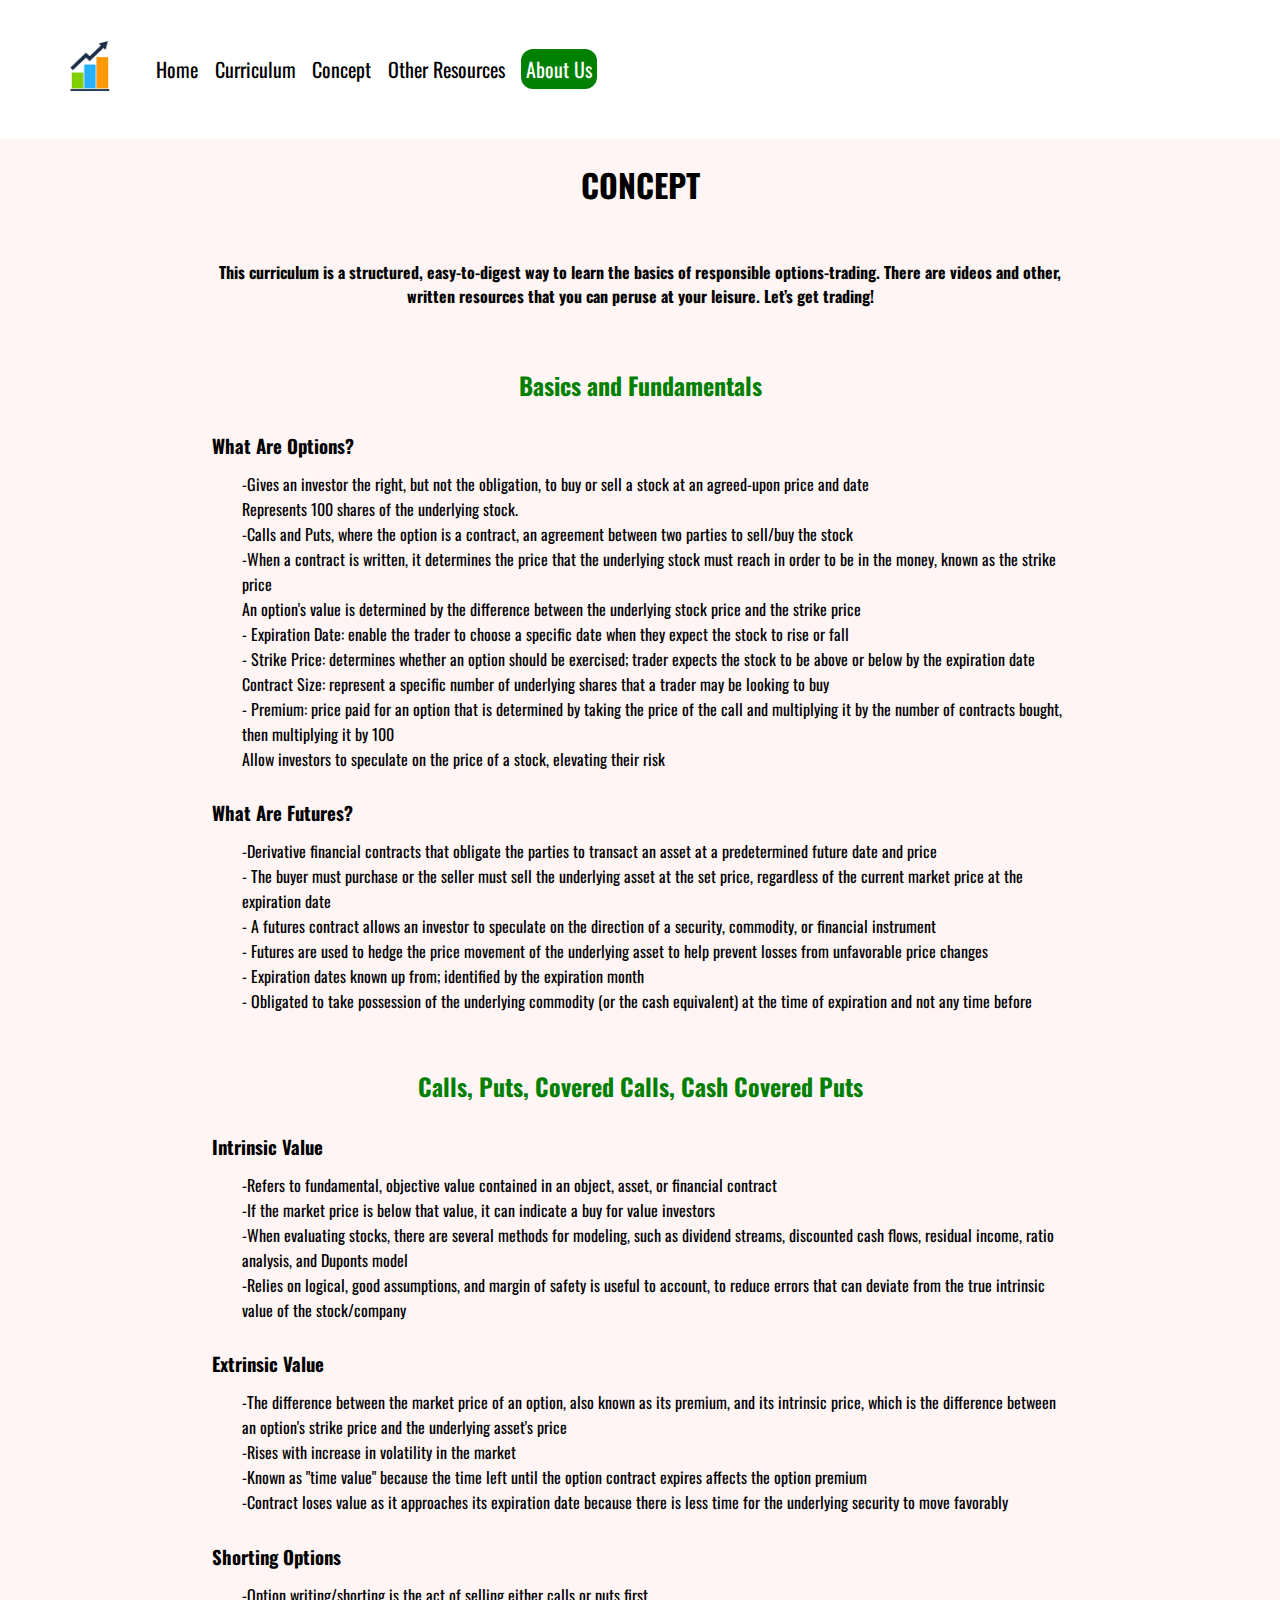
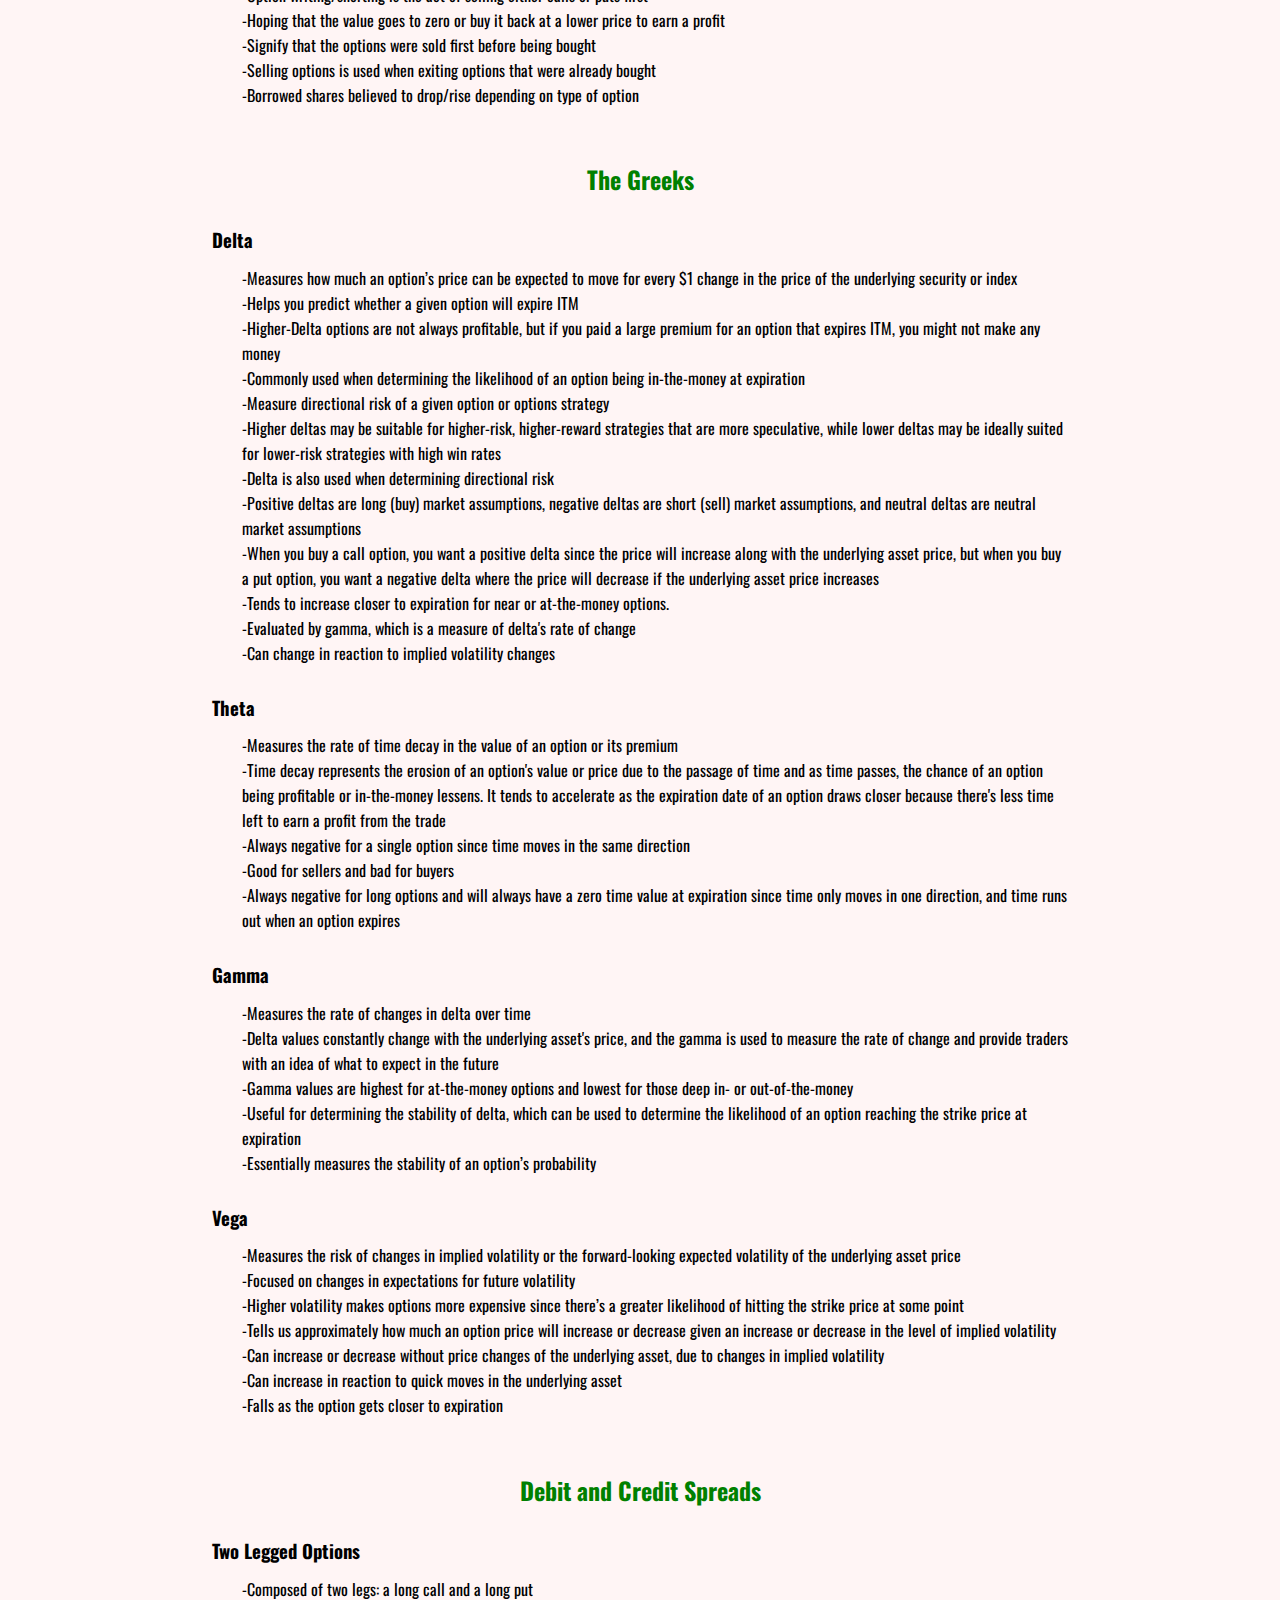
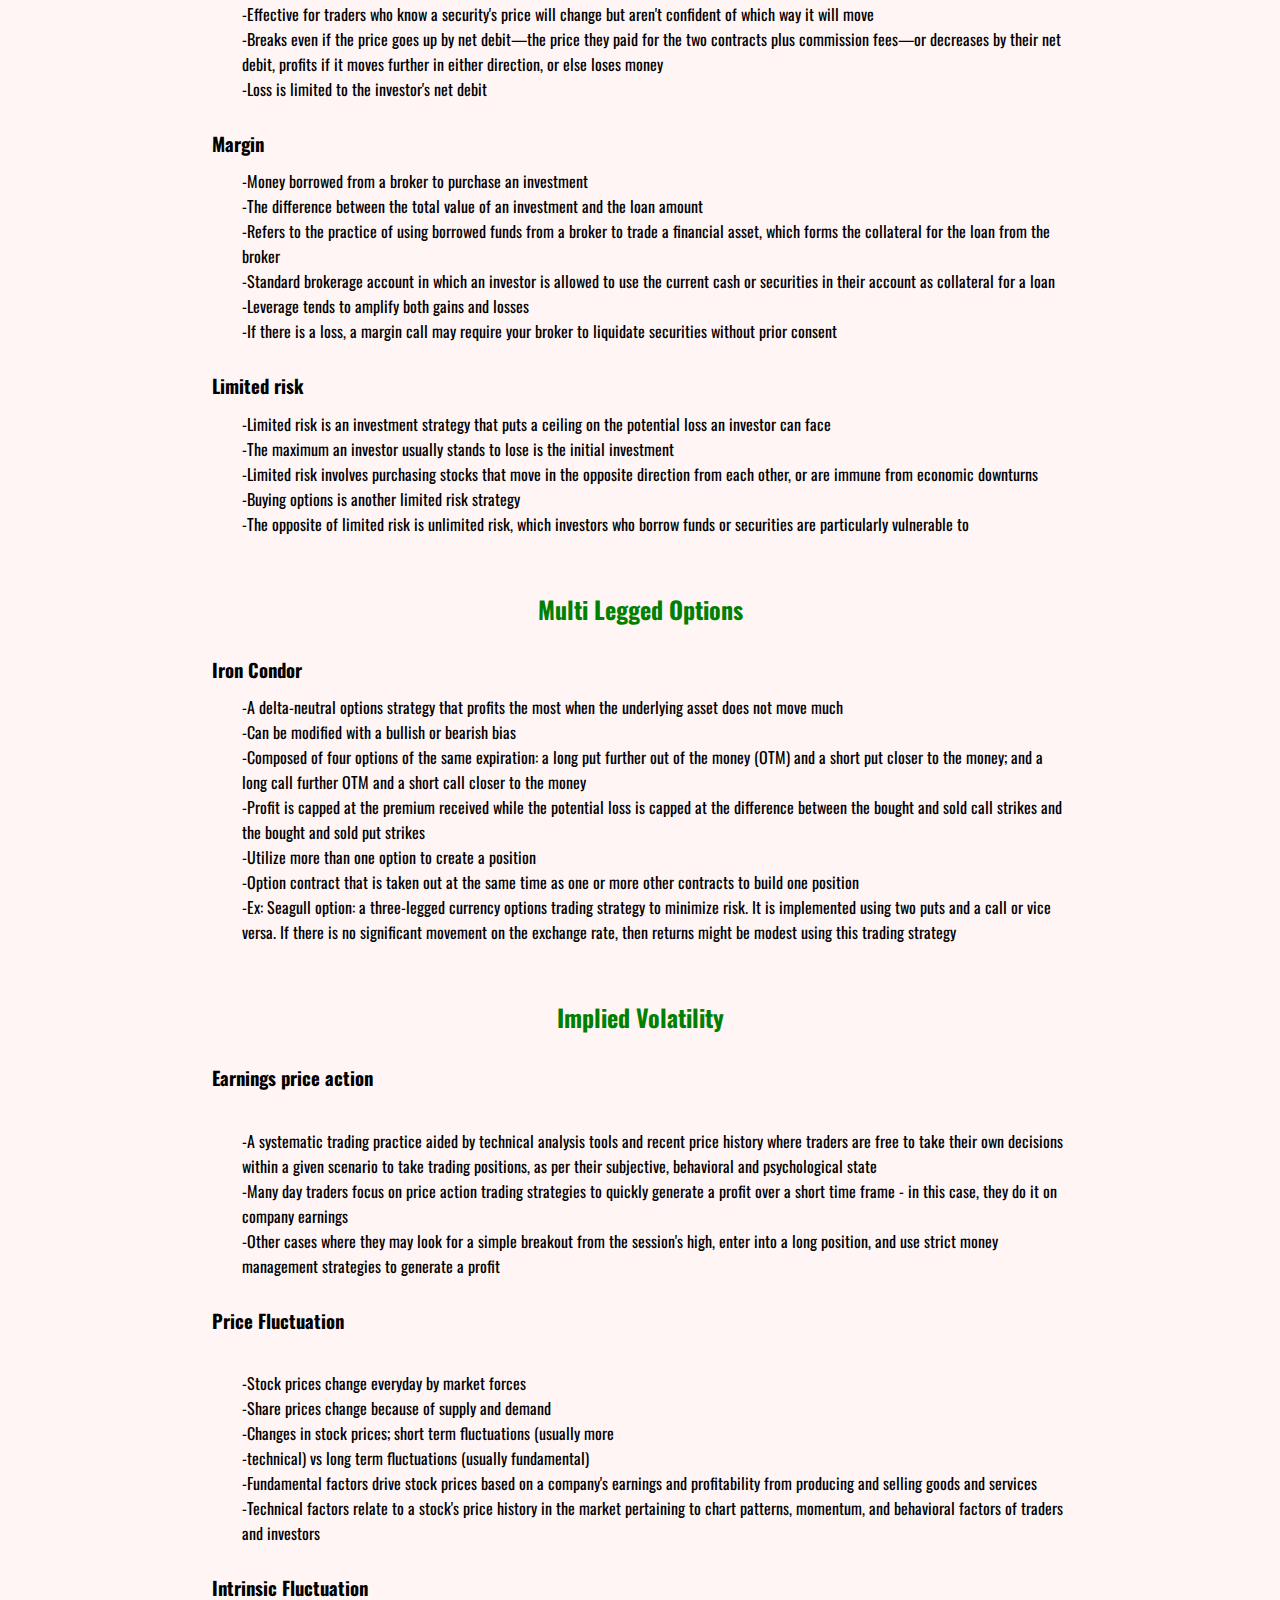
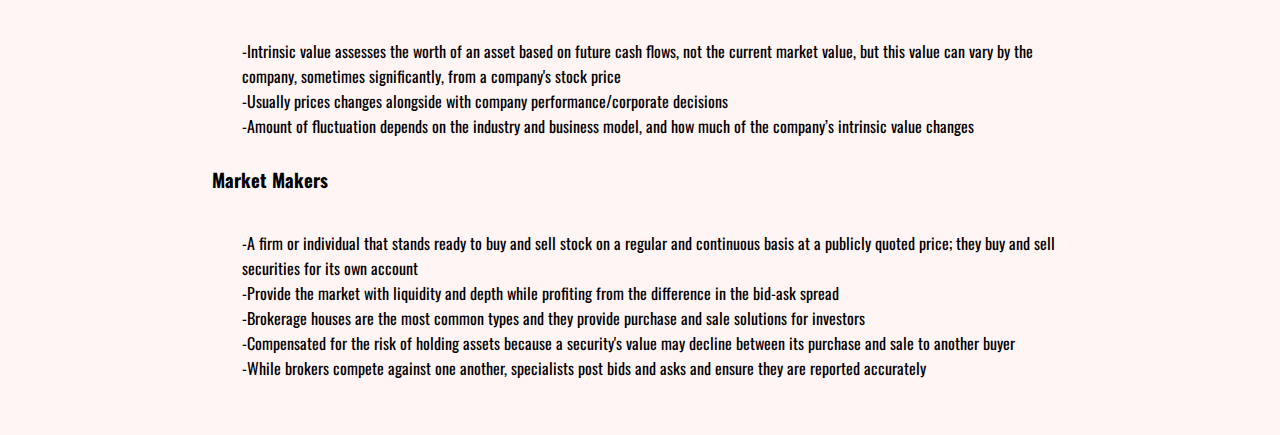
<file: concept.html>
<!DOCTYPE html>
<html lang="en">
<head>
    <meta charset="UTF-8">
    <title>Interlake Investing Curriculum</title>
    <link rel="stylesheet" href="concept.css">
    <link rel="preconnect" href="https://fonts.googleapis.com">
<link rel="preconnect" href="https://fonts.gstatic.com" crossorigin>
<link href="https://fonts.googleapis.com/css2?family=Oswald:wght@400;665;700&display=swap" rel="stylesheet">
</head>
<body>

  <header>
      <ul id="navigation">
          <li>
              <a href="./index.html">
                <img src="logo.jpg"/ width ="100" height="100">
              </a>
          </li>
          <li>
              <a href="./index.html">Home</a>
          </li>
          <li>
              <a href="./curriculum.html">Curriculum</a>
          </li>
          <li>
              <a href="./concept.html">Concept</a>
          </li>
          <li>
              <a href="./otherresources.html">Other Resources</a>
          </li>
          <li id="roundbutton">
              <a id="roundbutton" href="./aboutus.html">About Us</a>
          </li>
      </ul>
  </header>

<div class="content">
  <h1>Concept</h1>
  <center><h4>
	This curriculum is a structured, easy-to-digest way to learn the basics of responsible options-trading. There are videos and other, written resources that you can peruse at your leisure. Let’s get trading!
</h4></center> <br>
  <div class="concepts">
    <h2>Basics and Fundamentals</h2>

    <h3>What Are Options?</h3>
    <p>
    -Gives an investor the right, but not the obligation, to buy or sell a stock at an agreed-upon price and date<br>
    Represents 100 shares of the underlying stock. <br>
    -Calls and Puts, where the option is a contract, an agreement between two parties to sell/buy the stock<br>
    -When a contract is written, it determines the price that the underlying stock must reach in order to be in the money, known as the strike price<br>
    An option's value is determined by the difference between the underlying stock price and the strike price<br>-
    Expiration Date: enable the trader to choose a specific date when they expect the stock to rise or fall<br>-
    Strike Price: determines whether an option should be exercised; trader expects the stock to be above or below by the expiration date<br>
    Contract Size: represent a specific number of underlying shares that a trader may be looking to buy<br>-
    Premium: price paid for an option that is determined by taking the price of the call and multiplying it by the number of contracts bought, then multiplying it by 100<br>
    Allow investors to speculate on the price of a stock, elevating their risk<br></p>
    <h3>What Are Futures?</h3>
    <p>
    -Derivative financial contracts that obligate the parties to transact an asset at a predetermined future date and price<br>-
    The buyer must purchase or the seller must sell the underlying asset at the set price, regardless of the current market price at the expiration date<br>-
    A futures contract allows an investor to speculate on the direction of a security, commodity, or financial instrument<br>-
    Futures are used to hedge the price movement of the underlying asset to help prevent losses from unfavorable price changes<br>-
    Expiration dates known up from; identified by the expiration month<br>-
    Obligated to take possession of the underlying commodity (or the cash equivalent) at the time of expiration and not any time before
    </p><br>

    <h2>Calls, Puts, Covered Calls, Cash Covered Puts</h2>

    <h3>Intrinsic Value</h3>
    <p>
    -Refers to fundamental, objective value contained in an object, asset, or financial contract
    <br>-If the market price is below that value, it can indicate a buy for value investors
    <br>-When evaluating stocks, there are several methods for modeling, such as dividend streams, discounted cash flows, residual income, ratio analysis, and Duponts model
    <br>-Relies on logical, good assumptions, and margin of safety is useful to account, to reduce errors that can deviate from the true intrinsic value of the stock/company
    </p>
    <h3>Extrinsic Value</h3>
    <p>
    -The difference between the market price of an option, also known as its premium, and its intrinsic price, which is the difference between an option's strike price and the underlying asset's price
    <br>-Rises with increase in volatility in the market
    <br>-Known as "time value" because the time left until the option contract expires affects the option premium
    <br>-Contract loses value as it approaches its expiration date because there is less time for the underlying security to move favorably
    </p>
    <h3>Shorting Options</h3>
    <p>
    -Option writing/shorting is the act of selling either calls or puts first
    <br>-Hoping that the value goes to zero or buy it back at a lower price to earn a profit
    <br>-Signify that the options were sold first before being bought
    <br>-Selling options is used when exiting options that were already bought
    <br>-Borrowed shares believed to drop/rise depending on type of option
    </p><br>
    <h2>The Greeks</h2>
    <p>
    <h3>Delta</h3>
    <p>
    -Measures how much an option’s price can be expected to move for every $1 change in the price of the underlying security or index
    <br>-Helps you predict whether a given option will expire ITM
    <br>-Higher-Delta options are not always profitable, but if you paid a large premium for an option that expires ITM, you might not make any money
    <br>-Commonly used when determining the likelihood of an option being in-the-money at expiration
    <br>-Measure directional risk of a given option or options strategy
    <br>-Higher deltas may be suitable for higher-risk, higher-reward strategies that are more speculative, while lower deltas may be ideally suited for lower-risk strategies with high win rates
    <br>-Delta is also used when determining directional risk
    <br>-Positive deltas are long (buy) market assumptions, negative deltas are short (sell) market assumptions, and neutral deltas are neutral market assumptions
    <br>-When you buy a call option, you want a positive delta since the price will increase along with the underlying asset price, but when you buy a put option, you want a negative delta where the price will decrease if the underlying asset price increases
    <br>-Tends to increase closer to expiration for near or at-the-money options.
    <br>-Evaluated by gamma, which is a measure of delta's rate of change
    <br>-Can change in reaction to implied volatility changes
    </p>
    <h3>Theta</h3>
    <p>
    -Measures the rate of time decay in the value of an option or its premium
    <br>-Time decay represents the erosion of an option's value or price due to the passage of time and as time passes, the chance of an option being profitable or in-the-money lessens. It tends to accelerate as the expiration date of an option draws closer because there's less time left to earn a profit from the trade
    <br>-Always negative for a single option since time moves in the same direction
    <br>-Good for sellers and bad for buyers
    <br>-Always negative for long options and will always have a zero time value at expiration since time only moves in one direction, and time runs out when an option expires
    </p>
    <h3>Gamma</h3>
    <p>
    -Measures the rate of changes in delta over time
    <br>-Delta values constantly change with the underlying asset's price, and the gamma is used to measure the rate of change and provide traders with an idea of what to expect in the future
    <br>-Gamma values are highest for at-the-money options and lowest for those deep in- or out-of-the-money
    <br>-Useful for determining the stability of delta, which can be used to determine the likelihood of an option reaching the strike price at expiration
    <br>-Essentially measures the stability of an option’s probability
    </p>
    <h3>Vega</h3>
    <p>
    -Measures the risk of changes in implied volatility or the forward-looking expected volatility of the underlying asset price
    <br>-Focused on changes in expectations for future volatility
    <br>-Higher volatility makes options more expensive since there’s a greater likelihood of hitting the strike price at some point
    <br>-Tells us approximately how much an option price will increase or decrease given an increase or decrease in the level of implied volatility
    <br>-Can increase or decrease without price changes of the underlying asset, due to changes in implied volatility
    <br>-Can increase in reaction to quick moves in the underlying asset
    <br>-Falls as the option gets closer to expiration
    </p><br>
    <h2>Debit and Credit Spreads</h2>

    <h3>Two Legged Options</h3>
    <p>
    -Composed of two legs: a long call and a long put
    <br>-Effective for traders who know a security's price will change but aren't confident of which way it will move
    <br>-Breaks even if the price goes up by net debit—the price they paid for the two contracts plus commission fees—or decreases by their net debit, profits if it moves further in either direction, or else loses money
    <br>-Loss is limited to the investor's net debit
    <h3>Margin</h3>
    <p>
    -Money borrowed from a broker to purchase an investment
    <br>-The difference between the total value of an investment and the loan amount
    <br>-Refers to the practice of using borrowed funds from a broker to trade a financial asset, which forms the collateral for the loan from the broker
    <br>-Standard brokerage account in which an investor is allowed to use the current cash or securities in their account as collateral for a loan
    <br>-Leverage tends to amplify both gains and losses
    <br>-If there is a loss, a margin call may require your broker to liquidate securities without prior consent
    </p>
    <h3>Limited risk</h3>
    <p>
    -Limited risk is an investment strategy that puts a ceiling on the potential loss an investor can face
    <br>-The maximum an investor usually stands to lose is the initial investment
    <br>-Limited risk involves purchasing stocks that move in the opposite direction from each other, or are immune from economic downturns
    <br>-Buying options is another limited risk strategy
    <br>-The opposite of limited risk is unlimited risk, which investors who borrow funds or securities are particularly vulnerable to
    </p><br>
    <h2>Multi Legged Options</h2>
    <p>
    <h3>Iron Condor</h3>
    <p>
    -A delta-neutral options strategy that profits the most when the underlying asset does not move much
    <br>-Can be modified with a bullish or bearish bias
    <br>-Composed of four options of the same expiration: a long put further out of the money (OTM) and a short put closer to the money; and a long call further OTM and a short call closer to the money
    <br>-Profit is capped at the premium received while the potential loss is capped at the difference between the bought and sold call strikes and the bought and sold put strikes
    <br>-Utilize more than one option to create a position
    <br>-Option contract that is taken out at the same time as one or more other contracts to build one position
    <br>-Ex: Seagull option: a three-legged currency options trading strategy to minimize risk. It is implemented using two puts and a call or vice versa. If there is no significant movement on the exchange rate, then returns might be modest using this trading strategy
    </p><br>
    <h2>Implied Volatility</h2>
    <h3>Earnings price action</h3>
    <p>
    <br>-A systematic trading practice aided by technical analysis tools and recent price history where traders are free to take their own decisions within a given scenario to take trading positions, as per their subjective, behavioral and psychological state
    <br>-Many day traders focus on price action trading strategies to quickly generate a profit over a short time frame - in this case, they do it on company earnings
    <br>-Other cases where they may look for a simple breakout from the session's high, enter into a long position, and use strict money management strategies to generate a profit
    </p>
    <h3>Price Fluctuation</h3>
    <p>
    <br>-Stock prices change everyday by market forces
    <br>-Share prices change because of supply and demand
    <br>-Changes in stock prices; short term fluctuations (usually more
    <br>-technical) vs long term fluctuations (usually fundamental)
    <br>-Fundamental factors drive stock prices based on a company's earnings and profitability from producing and selling goods and services
    <br>-Technical factors relate to a stock's price history in the market pertaining to chart patterns, momentum, and behavioral factors of traders and investors
    </p>
    <h3>Intrinsic Fluctuation</h3>
    <p>
    <br>-Intrinsic value assesses the worth of an asset based on future cash flows, not the current market value, but this value can vary by the company, sometimes significantly, from a company's stock price
    <br>-Usually prices changes alongside with company performance/corporate decisions
    <br>-Amount of fluctuation depends on the industry and business model, and how much of the company’s intrinsic value changes
    </p>
    <h3>Market Makers</h3>
    <p>
    <br>-A firm or individual that stands ready to buy and sell stock on a regular and continuous basis at a publicly quoted price; they buy and sell securities for its own account
    <br>-Provide the market with liquidity and depth while profiting from the difference in the bid-ask spread
    <br>-Brokerage houses are the most common types and they provide purchase and sale solutions for investors
    <br>-Compensated for the risk of holding assets because a security's value may decline between its purchase and sale to another buyer
    <br>-While brokers compete against one another, specialists post bids and asks and ensure they are reported accurately
    </p><br>
    </div>
</div>
</body>
</html>
</file>
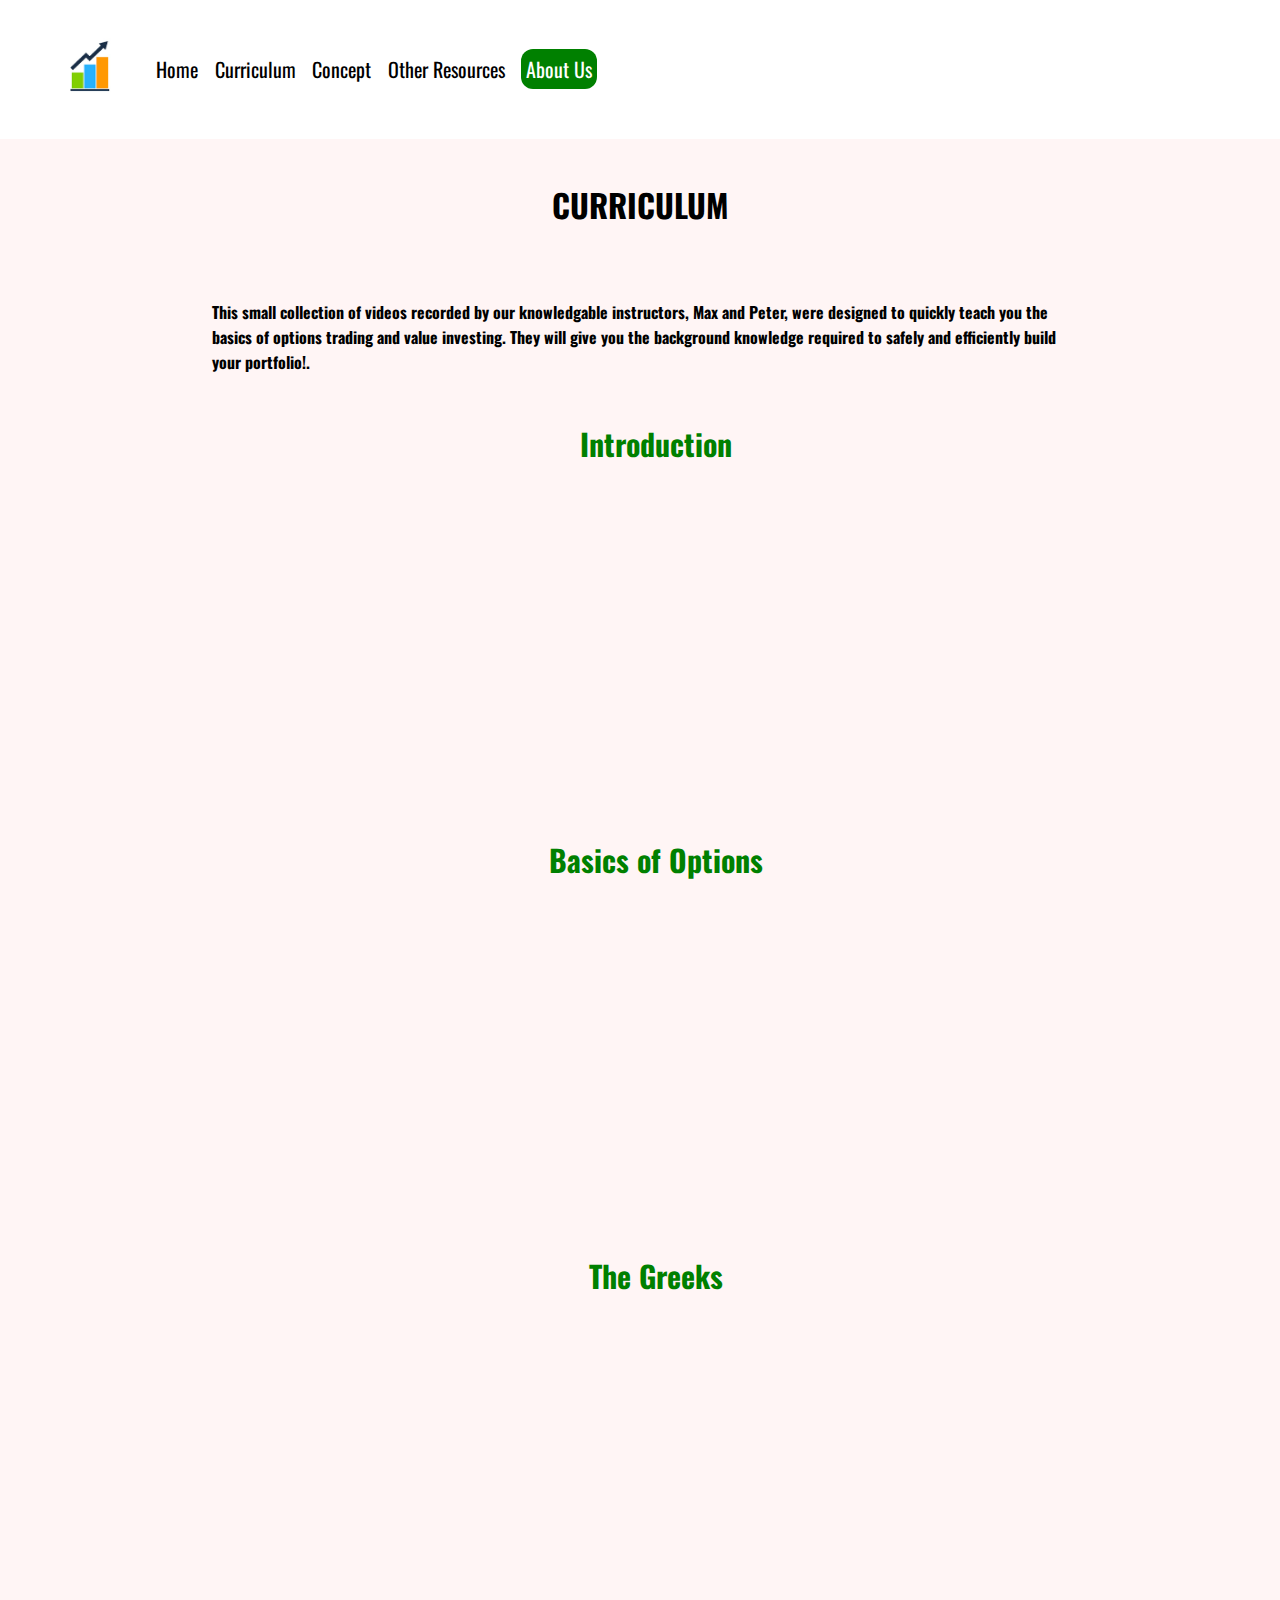
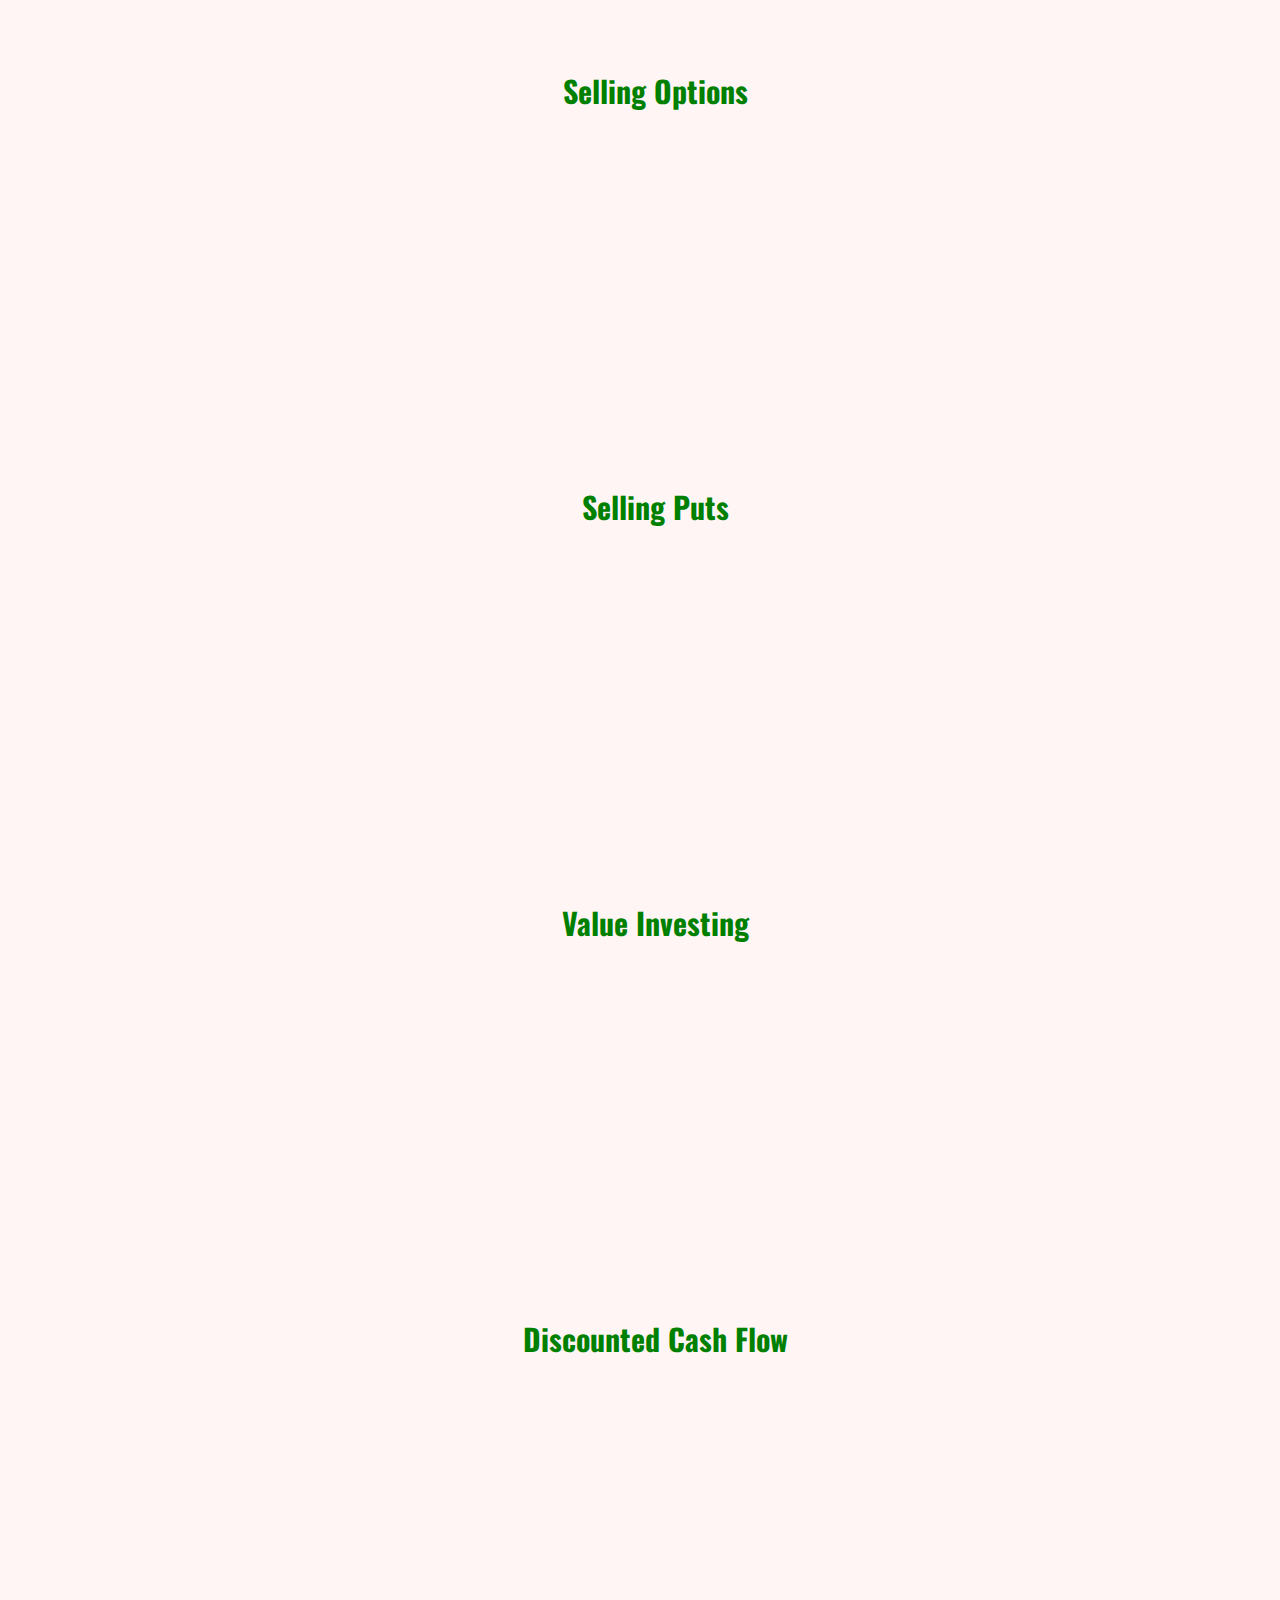
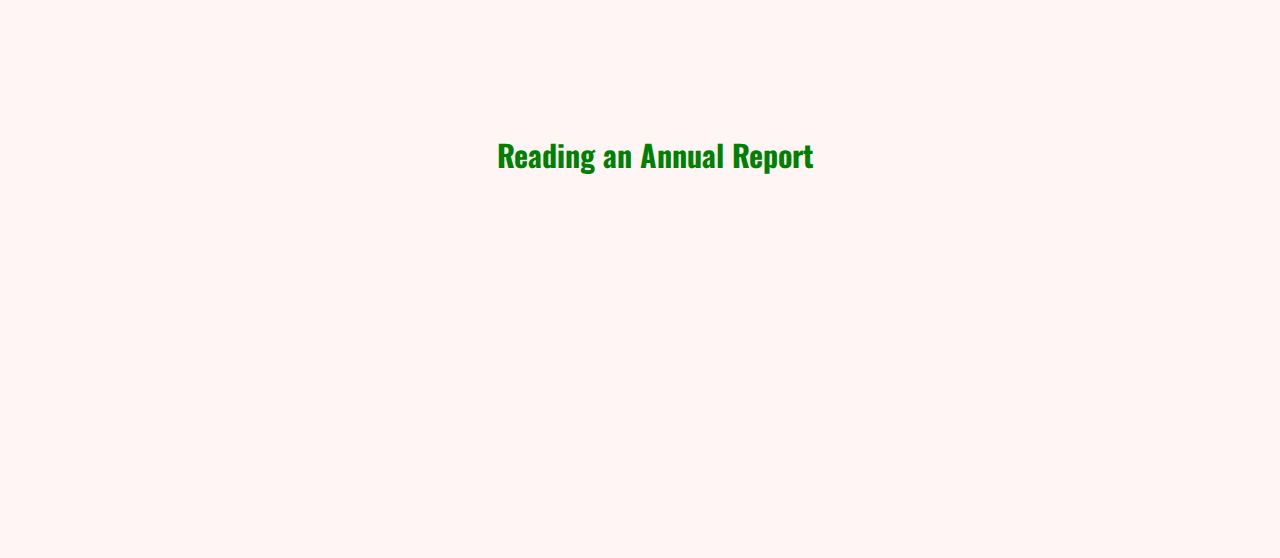
<file: curriculum.html>
<!DOCTYPE html>
<html lang="en">
<head>
    <meta charset="UTF-8">
    <title>Interlake Investing Curriculum</title>
    <link rel="stylesheet" href="curriculum.css">
    <link rel="preconnect" href="https://fonts.googleapis.com">
<link rel="preconnect" href="https://fonts.gstatic.com" crossorigin>
<link href="https://fonts.googleapis.com/css2?family=Oswald:wght@400;665;700&display=swap" rel="stylesheet">
</head>
<body>

  <header>
      <ul id="navigation">
          <li>
              <a href="./index.html">
                <img src="logo.jpg"/ width ="100" height="100">
              </a>
          </li>
          <li>
              <a href="./index.html">Home</a>
          </li>
          <li>
              <a href="./curriculum.html">Curriculum</a>
          </li>
          <li>
              <a href="./concept.html">Concept</a>
          </li>
          <li>
              <a href="./otherresources.html">Other Resources</a>
          </li>
          <li id="roundbutton">
              <a id="roundbutton" href="./aboutus.html">About Us</a>
          </li>
      </ul>
  </header>

<div class="content">
  <h1>Curriculum</h1>
  <h4>This small collection of videos recorded by our knowledgable instructors, Max and Peter, were designed to quickly teach you the basics of options trading and value investing. They will give you the background knowledge required to safely and efficiently build your portfolio!.</h4>
  <ul id="videos">
    <li id="vid">
      <h2>Introduction </h2>

      <iframe width="560" height="315" src="https://www.youtube.com/embed/wsVc0oUDe2I" title="YouTube video player" frameborder="0" allow="accelerometer; autoplay; clipboard-write; encrypted-media; gyroscope; picture-in-picture" allowfullscreen></iframe>

    </li>
    <li id="vid">
      <h2>Basics of Options</h2>

      <iframe width="560" height="315" src="https://www.youtube.com/embed/OapT0nZfpzU" title="YouTube video player" frameborder="0" allow="accelerometer; autoplay; clipboard-write; encrypted-media; gyroscope; picture-in-picture" allowfullscreen></iframe>

    </li>
    <li id="vid">
      <h2>The Greeks</h2>
      <iframe width="560" height="315" src="https://www.youtube.com/embed/36sAwkrpotE" title="YouTube video player" frameborder="0" allow="accelerometer; autoplay; clipboard-write; encrypted-media; gyroscope; picture-in-picture" allowfullscreen></iframe>

    </li>
    <li id="vid">
      <h2>Selling Options</h2>
      <iframe width="560" height="315" src="https://www.youtube.com/embed/wLfNJN7TX2g" title="YouTube video player" frameborder="0" allow="accelerometer; autoplay; clipboard-write; encrypted-media; gyroscope; picture-in-picture" allowfullscreen></iframe>

    </li>
    <li id="vid">
      <h2>Selling Puts</h2>

      <iframe width="560" height="315" src="https://www.youtube.com/embed/lgnobyMJvV0" title="YouTube video player" frameborder="0" allow="accelerometer; autoplay; clipboard-write; encrypted-media; gyroscope; picture-in-picture" allowfullscreen></iframe>

    </li>
    <li id="vid">
      <h2>Value Investing</h2>
      <iframe width="560" height="315" src="https://www.youtube.com/embed/IOt7Hoe0X5A" title="YouTube video player" frameborder="0" allow="accelerometer; autoplay; clipboard-write; encrypted-media; gyroscope; picture-in-picture" allowfullscreen></iframe>

    </li>
    <li id="vid">
      <h2>Discounted Cash Flow</h2>
      <iframe width="560" height="315" src="https://www.youtube.com/embed/hi8rpjNBaiY" title="YouTube video player" frameborder="0" allow="accelerometer; autoplay; clipboard-write; encrypted-media; gyroscope; picture-in-picture" allowfullscreen></iframe>

    </li>
    <li id="vid">
      <h2>Reading an Annual Report</h2>
      <iframe width="560" height="315" src="https://www.youtube.com/embed/Y1_7PIrksWg" title="YouTube video player" frameborder="0" allow="accelerometer; autoplay; clipboard-write; encrypted-media; gyroscope; picture-in-picture" allowfullscreen></iframe>

    </li>
  </ul>
</div>
</body>
</html>
</file>
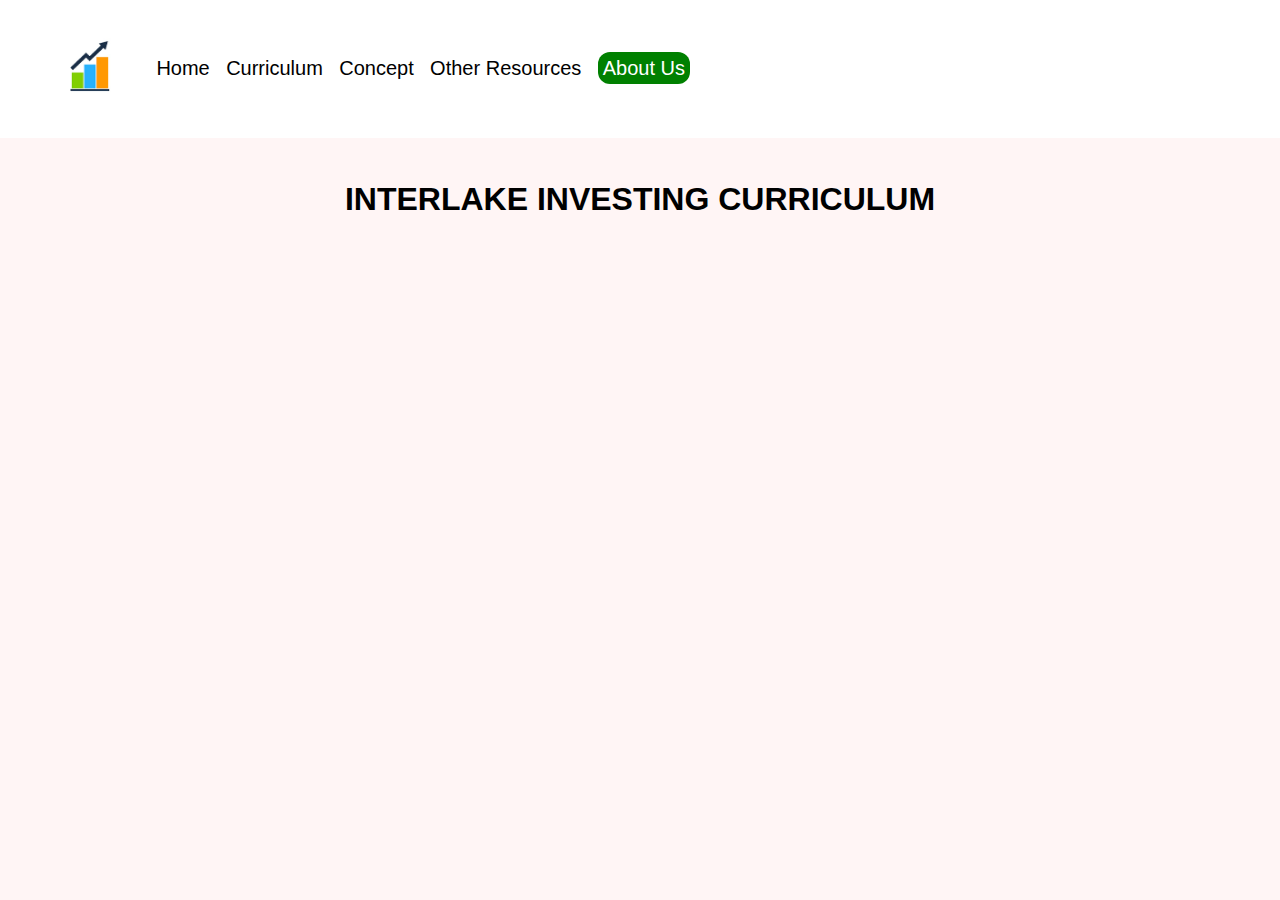
<file: home.html>
<!DOCTYPE html>
<html lang="en">
<head>
    <meta charset="UTF-8">
    <title>Interlake Investing Curriculum</title>
    <link rel="stylesheet" href="home.css">
</head>
<body>

  <header>
      <ul id="navigation">
          <li>
              <a href="./home.html">
                <img src="logo.jpg"/ width ="100" height="100">
              </a>
          </li>
          <li>
              <a href="./home.html">Home</a>
          </li>
          <li>
              <a href="./curriculum.html">Curriculum</a>
          </li>
          <li>
              <a href="./concept.html">Concept</a>
          </li>
          <li>
              <a href="./otherresources.html">Other Resources</a>
          </li>
          <li id="roundbutton">
              <a id="roundbutton" href="./aboutus.html">About Us</a>
          </li>
      </ul>
  </header>

<div class="content">
  <h1>Interlake Investing Curriculum</h1>
</div>
</body>
</html>
</file>
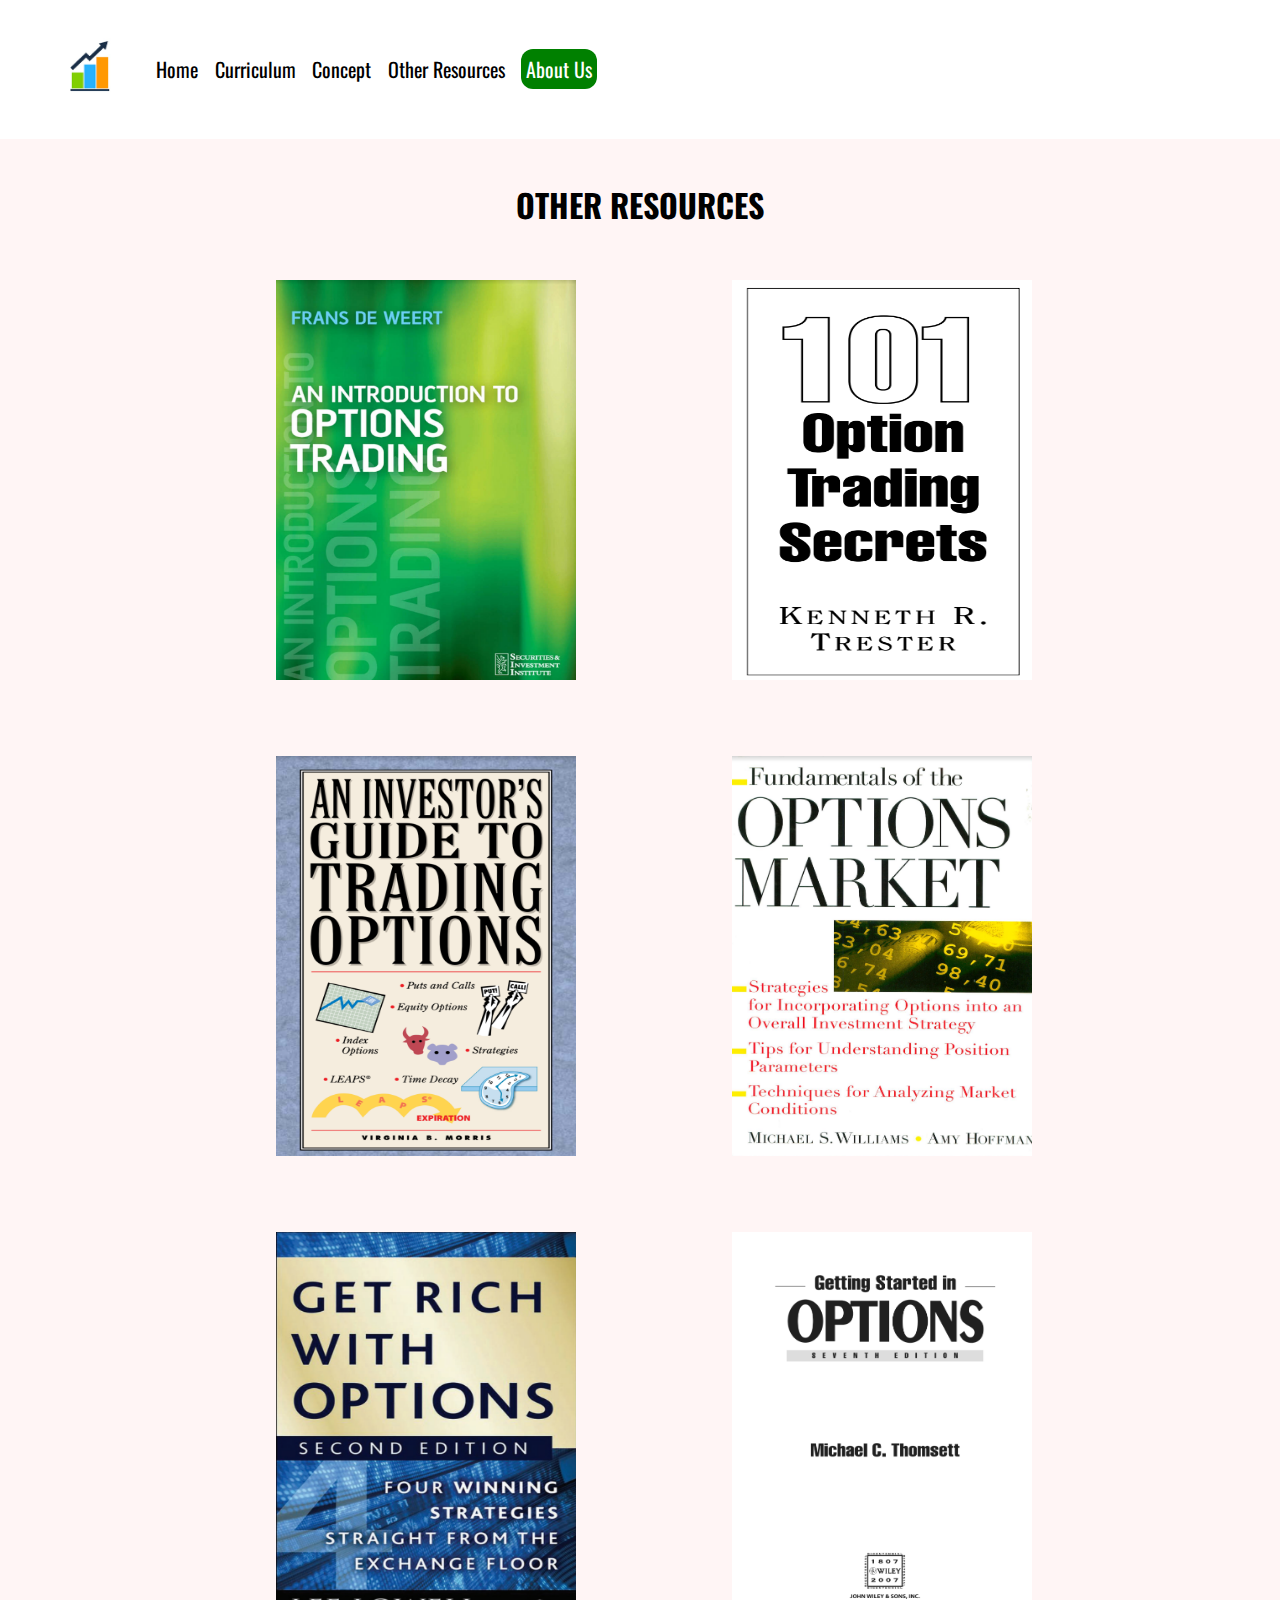
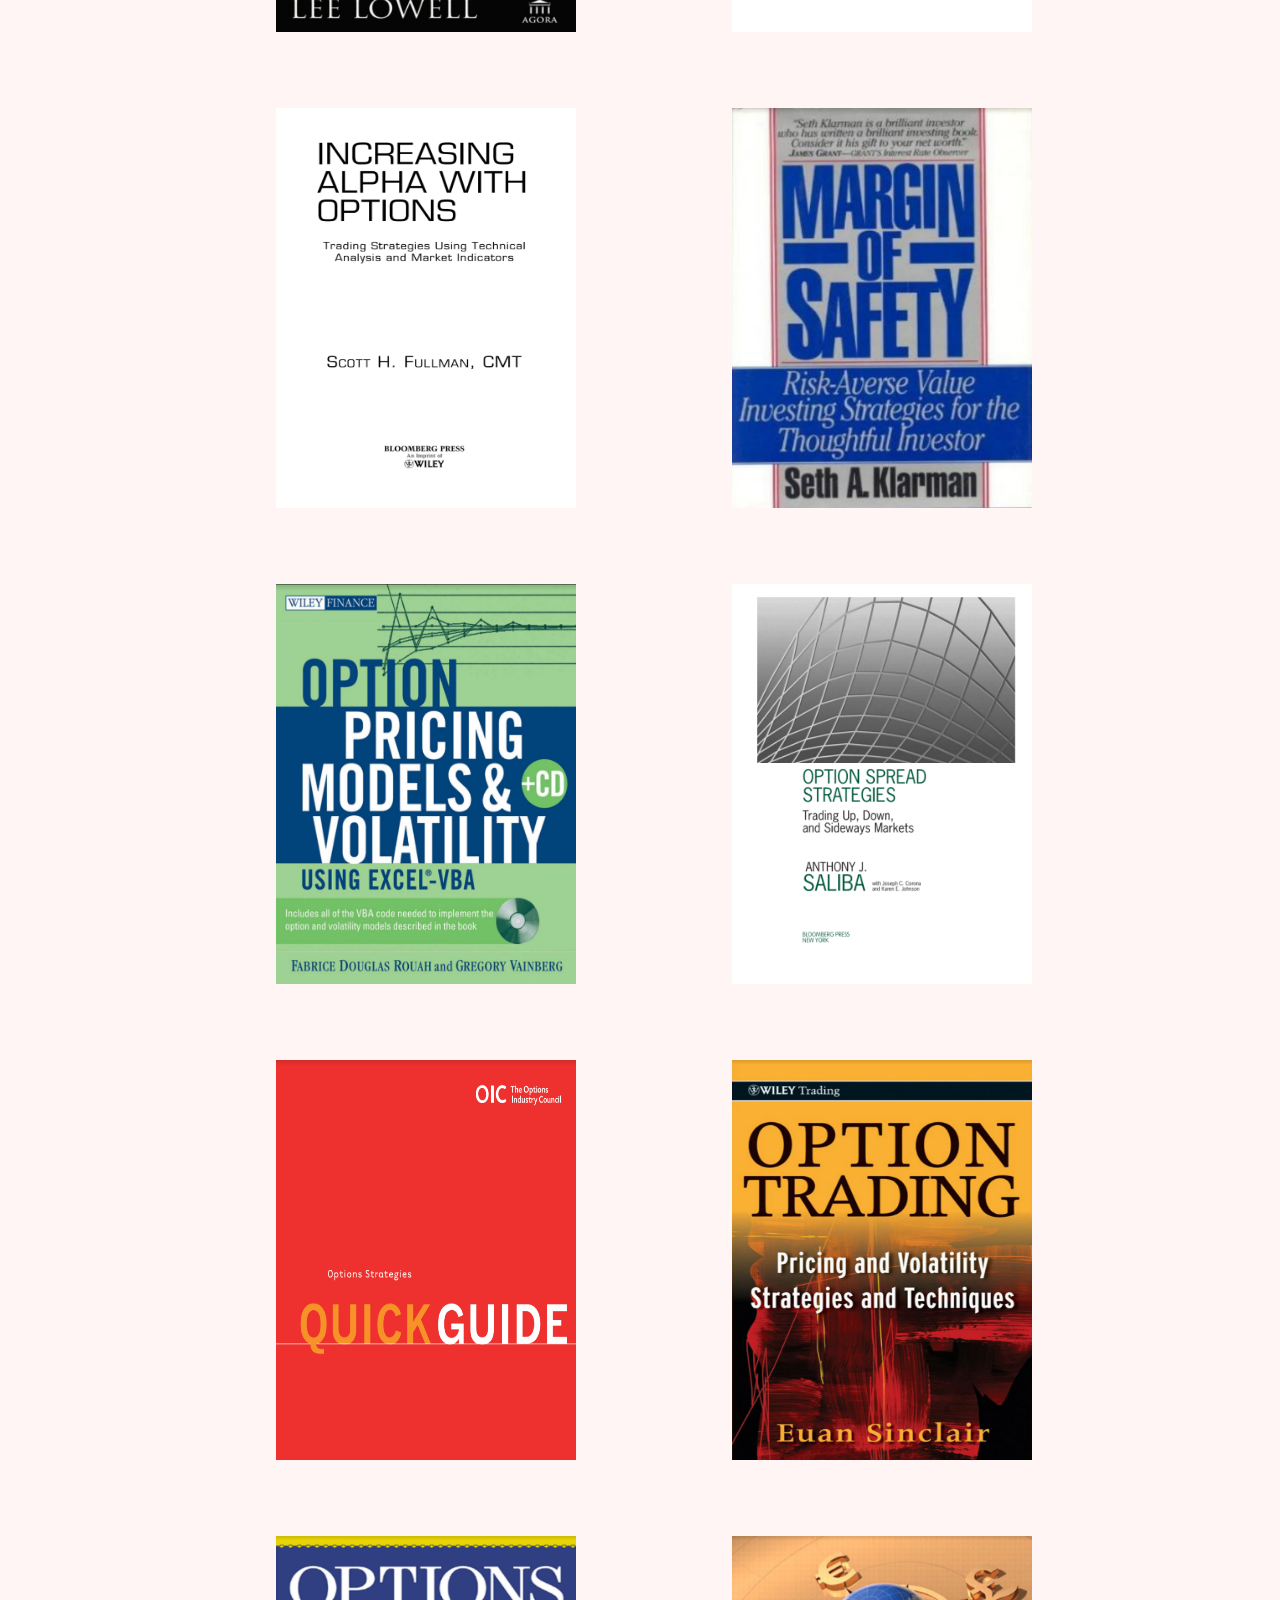
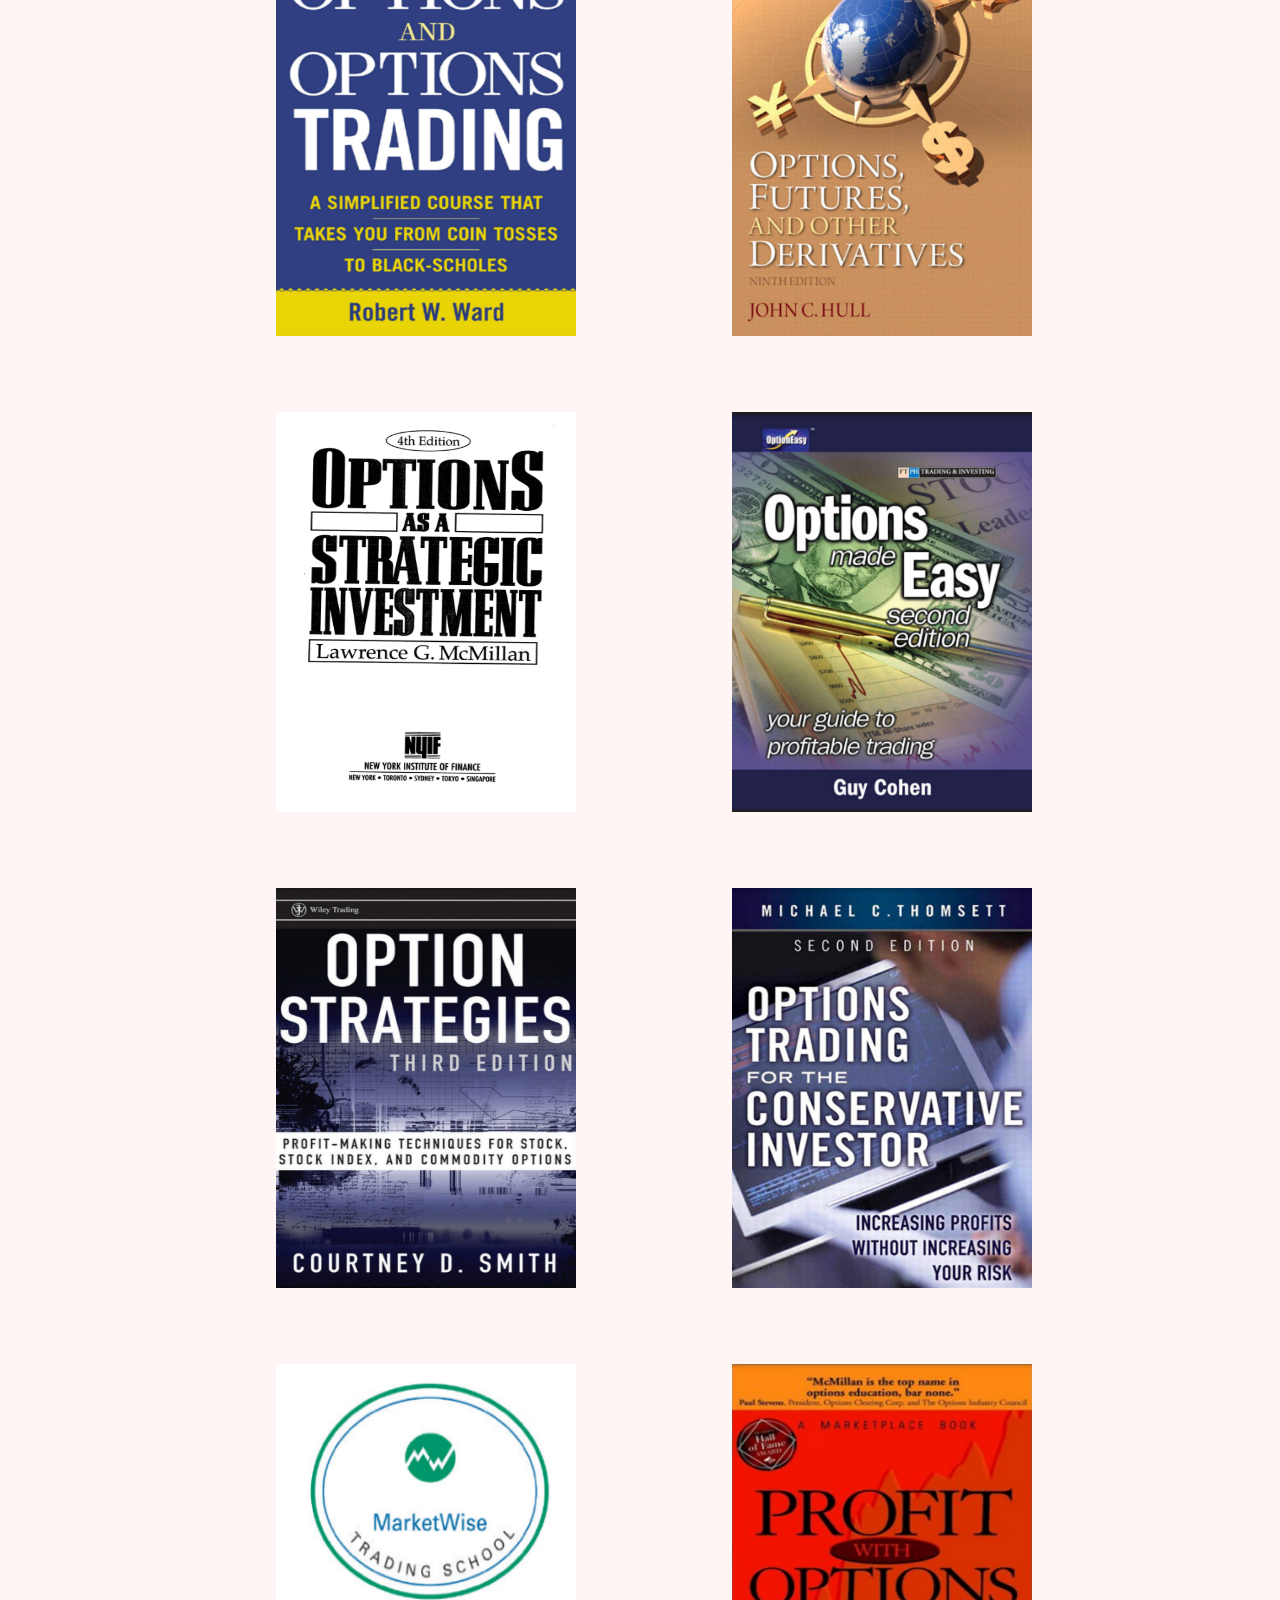
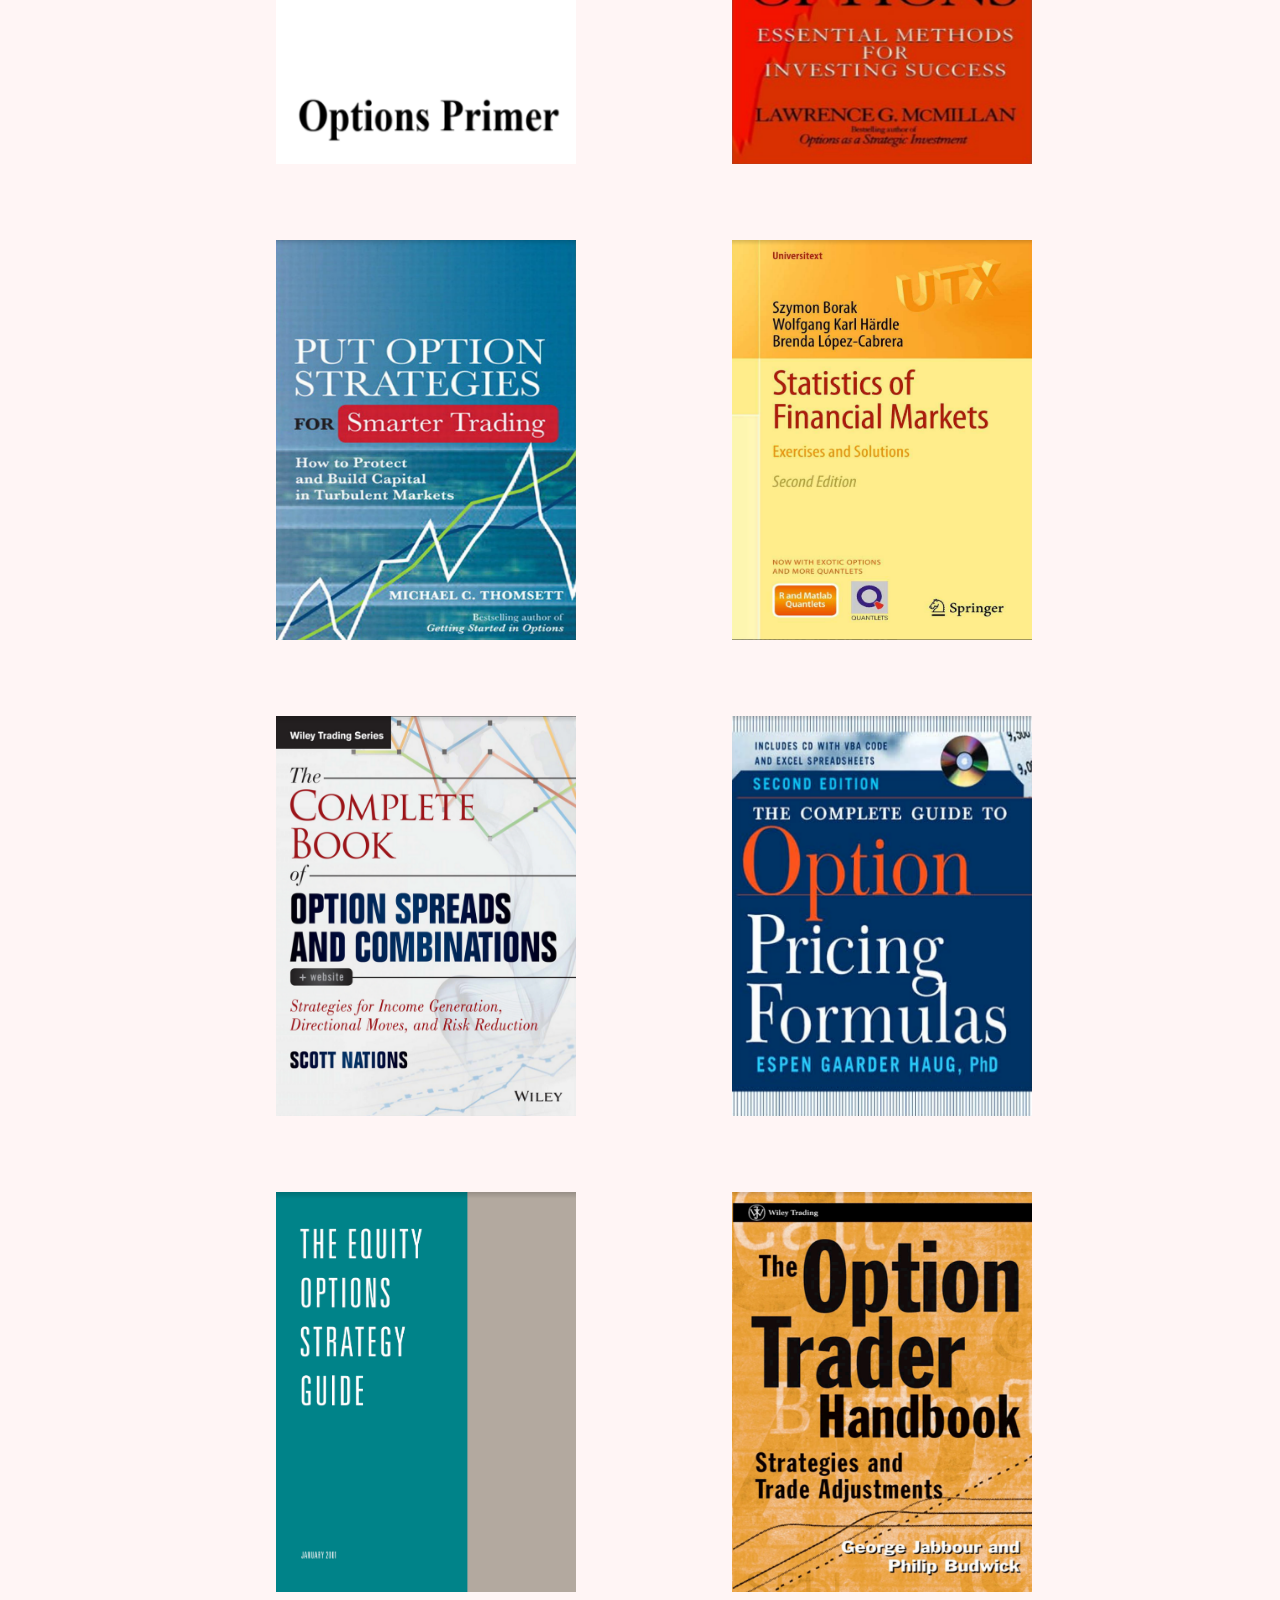
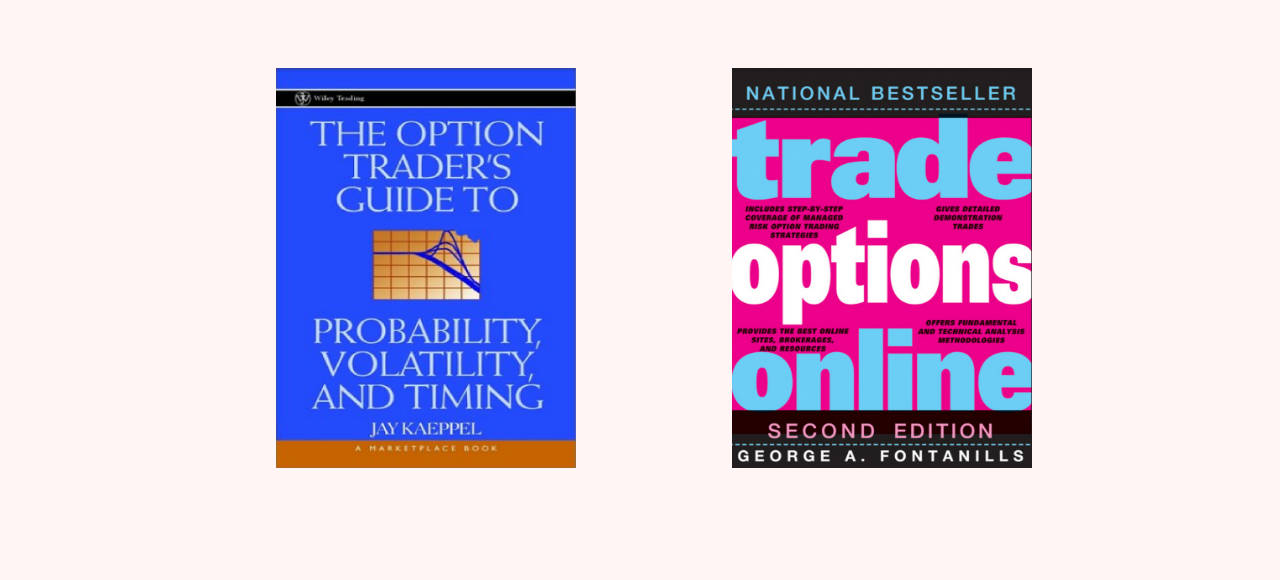
<file: otherresources.html>
<!DOCTYPE html>
<html lang="en">
<head>
    <meta charset="UTF-8">
    <title>Interlake Investing Curriculum</title>
    <link rel="stylesheet" href="otherresources.css">
    <link rel="preconnect" href="https://fonts.googleapis.com">
<link rel="preconnect" href="https://fonts.gstatic.com" crossorigin>
<link href="https://fonts.googleapis.com/css2?family=Oswald:wght@400;665;700&display=swap" rel="stylesheet">
</head>
<body>

  <header>
      <ul id="navigation">
          <li>
              <a href="./index.html">
                <img src="logo.jpg"/ width ="100" height="100">
              </a>
          </li>
          <li>
              <a href="./index.html">Home</a>
          </li>
          <li>
              <a href="./curriculum.html">Curriculum</a>
          </li>
          <li>
              <a href="./concept.html">Concept</a>
          </li>
          <li>
              <a href="./otherresources.html">Other Resources</a>
          </li>
          <li id="roundbutton">
              <a id="roundbutton" href="./aboutus.html">About Us</a>
          </li>
      </ul>
  </header>

<div class="content">
  <h1>Other Resources</h1>

  <ul id="books">
    <li id="book">
      <a href="https://drive.google.com/drive/folders/1IPg1tIxAFdvCiVzug-AMpNru2LXGNe4o" target="_blank">
        <img id="book" src="doc1.png">
      </a>
    </li>
    <li id="book">
      <a href="https://drive.google.com/drive/folders/1IPg1tIxAFdvCiVzug-AMpNru2LXGNe4o" target="_blank">
        <img id="book" src="doc2.png">
      </a>
    </li>
    <li id="book">
      <a href="https://drive.google.com/drive/folders/1IPg1tIxAFdvCiVzug-AMpNru2LXGNe4o" target="_blank">
        <img id="book" src="doc3.png">
      </a>
    </li>
    <li id="book">
      <a href="https://drive.google.com/drive/folders/1IPg1tIxAFdvCiVzug-AMpNru2LXGNe4ol" target="_blank">
        <img id="book" src="doc4.png">
      </a>
    </li>
    <li id="book">
      <a href="https://drive.google.com/drive/folders/1IPg1tIxAFdvCiVzug-AMpNru2LXGNe4o" target="_blank">
        <img id="book" src="doc5.png">
      </a>
    </li>
    <li id="book">
      <a href="https://drive.google.com/drive/folders/1IPg1tIxAFdvCiVzug-AMpNru2LXGNe4o" target="_blank">
        <img id="book" src="doc6.png">
      </a>
    </li>
    <li id="book">
      <a href="https://drive.google.com/drive/folders/1IPg1tIxAFdvCiVzug-AMpNru2LXGNe4o" target="_blank">
        <img id="book" src="doc7.png">
      </a>
    </li>
    <li id="book">
      <a href="https://drive.google.com/drive/folders/1IPg1tIxAFdvCiVzug-AMpNru2LXGNe4o" target="_blank">
        <img id="book" src="doc8.png">
      </a>
    </li>
    <li id="book">
      <a href="https://drive.google.com/drive/folders/1IPg1tIxAFdvCiVzug-AMpNru2LXGNe4o" target="_blank">
        <img id="book" src="doc9.png">
      </a>
    </li>
    <li id="book">
      <a href="https://drive.google.com/drive/folders/1IPg1tIxAFdvCiVzug-AMpNru2LXGNe4o" target="_blank">
        <img id="book" src="doc10.png">
      </a>
    </li>
    <li id="book">
      <a href="https://drive.google.com/drive/folders/1IPg1tIxAFdvCiVzug-AMpNru2LXGNe4o" target="_blank">
        <img id="book" src="doc11.png">
      </a>
    </li>
    <li id="book">
      <a href="https://drive.google.com/drive/folders/1IPg1tIxAFdvCiVzug-AMpNru2LXGNe4o" target="_blank">
        <img id="book" src="doc12.png">
      </a>
    </li>
    <li id="book">
      <a href="https://drive.google.com/drive/folders/1IPg1tIxAFdvCiVzug-AMpNru2LXGNe4o" target="_blank">
        <img id="book" src="doc13.png">
      </a>
    </li>
    <li id="book">
      <a href="https://drive.google.com/drive/folders/1IPg1tIxAFdvCiVzug-AMpNru2LXGNe4o" target="_blank">
        <img id="book" src="doc14.png">
      </a>
    </li>
    <li id="book">
      <a href="https://drive.google.com/drive/folders/1IPg1tIxAFdvCiVzug-AMpNru2LXGNe4o" target="_blank">
        <img id="book" src="doc15.png">
      </a>
    </li>
    <li id="book">
      <a href="https://drive.google.com/drive/folders/1IPg1tIxAFdvCiVzug-AMpNru2LXGNe4o" target="_blank">
        <img id="book" src="doc16.png">
      </a>
    </li>
    <li id="book">
      <a href="https://drive.google.com/drive/folders/1IPg1tIxAFdvCiVzug-AMpNru2LXGNe4o" target="_blank">
        <img id="book" src="doc17.png">
      </a>
    </li>
    <li id="book">
      <a href="https://drive.google.com/drive/folders/1IPg1tIxAFdvCiVzug-AMpNru2LXGNe4o" target="_blank">
        <img id="book" src="doc18.png">
      </a>
    </li>
    <li id="book">
      <a href="https://drive.google.com/drive/folders/1IPg1tIxAFdvCiVzug-AMpNru2LXGNe4o" target="_blank">
        <img id="book" src="doc19.png">
      </a>
    </li>
    <li id="book">
      <a href="https://drive.google.com/drive/folders/1IPg1tIxAFdvCiVzug-AMpNru2LXGNe4o" target="_blank">
        <img id="book" src="doc20.png">
      </a>
    </li>
    <li id="book">
      <a href="https://drive.google.com/drive/folders/1IPg1tIxAFdvCiVzug-AMpNru2LXGNe4o" target="_blank">
        <img id="book" src="doc21.png">
      </a>
    </li>
    <li id="book">
      <a href="https://drive.google.com/drive/folders/1IPg1tIxAFdvCiVzug-AMpNru2LXGNe4o" target="_blank">
        <img id="book" src="doc22.png">
      </a>
    </li>
    <li id="book">
      <a href="https://drive.google.com/drive/folders/1IPg1tIxAFdvCiVzug-AMpNru2LXGNe4o" target="_blank">
        <img id="book" src="doc23.png">
      </a>
    </li>
    <li id="book">
      <a href="https://drive.google.com/drive/folders/1IPg1tIxAFdvCiVzug-AMpNru2LXGNe4o" target="_blank">
        <img id="book" src="doc24.png">
      </a>
    </li>
    <li id="book">
      <a href="https://drive.google.com/drive/folders/1IPg1tIxAFdvCiVzug-AMpNru2LXGNe4o" target="_blank">
        <img id="book" src="doc25.png">
      </a>
    </li>
    <li id="book">
      <a href="https://drive.google.com/drive/folders/1IPg1tIxAFdvCiVzug-AMpNru2LXGNe4o" target="_blank">
        <img id="book" src="doc26.png">
      </a>
    </li>
    <li id="book">
      <a href="https://drive.google.com/drive/folders/1IPg1tIxAFdvCiVzug-AMpNru2LXGNe4o" target="_blank">
        <img id="book" src="doc27.png">
      </a>
    </li>
    <li id="book">
      <a href="https://drive.google.com/drive/folders/1IPg1tIxAFdvCiVzug-AMpNru2LXGNe4o" target="_blank">
        <img id="book" src="doc28.png">
      </a>
    </li>

  </ul>
</div>
</body>
</html>
</file>
<file: concept.css>
header {
  display: inline-block;
  background-color: white;
  width: 100%;
  position:fixed;
  border-bottom: 1px solid white;
  overflow: hidden;
  top: 0;
  z-index:9999;
}

li#image {
  padding-right: 50px;
}

ul#navigation {
  list-style-type: none;
  text-align: left;
  overflow: hidden;
}

body {
    background-color: #fff5f5;
    margin: 0 auto;
}
.content {
  position: relative;
  padding: 20px;
  top: 120px;
  margin-left: 15%;
  margin-right: 15%;
}

.concepts p{
  padding-left: 30px;
  line-height: 25px;
  font-family: 'Oswald', sans-serif;
}
.concepts h3{
  line-height: 15px;
  padding-top: 15px;
  font-family: 'Oswald', sans-serif;
}
head {
  background-color: white;
  margin: 0;
  padding: 0;
  border: none;
}

h1 {
    text-align: center;
    text-transform: uppercase;
    font-family: 'Oswald', sans-serif;
    padding-bottom: 30px;
}

h4{
  font-family: 'Oswald', sans-serif;
}
li {
  font-family: 'Oswald', sans-serif;
  text-align: left;
  display: inline-block;
  margin-right: 1%;
  font-size: 20px;
  vertical-align: middle;
}


a {
  text-decoration: none;
  color: black;
}

a#roundbutton {
  color:white;
  background-color: Green;
  border-radius: 12px;
  padding: 5px;
}

a#roundbutton:hover {
    background-color: red;
    transition-duration: 0.4s;
}

a:hover {
  color:#0eb32f;
  transition-duration: 0.4s;
}

a:visited {
  color: none;
}

iframe {
  margin-left: auto;
  margin-right: auto;
  display: block
}

h2 {
  font-family: 'Oswald', sans-serif;
  text-align: center;
  color: green;
}
</file>
<file: curriculum.css>
header {
  display: inline-block;
  background-color: white;
  width: 100%;
  position:fixed;
  border-bottom: 1px solid white;
  overflow: hidden;
  top: 0;
  z-index:9999;
}
ul#navigation {
  list-style-type: none;
  text-align: left;
  overflow: hidden;
}

body {
    background-color: #fff5f5;
    margin: 0 auto;
}
.content {
  position: relative;
  padding: 20px;
  top: 140px;
  margin-left: 15%;
  margin-right: 15%;
}
head {
  background-color: white;
  margin: 0;
  padding: 0;
  border: none;
}

h1 {
    text-align: center;
    text-transform: uppercase;
    font-family: 'Oswald', sans-serif;
    padding-bottom: 50px;
}

h2 {
    font-family: 'Oswald', sans-serif;
}

li {
  font-family: 'Oswald', sans-serif;
  text-align: left;
  display: inline-block;
  margin-right: 1%;
  font-size: 20px;
  vertical-align: middle;
}

li#image {
  padding-right: 50px;
}

a {
  text-decoration: none;
  color: black;
}

a#roundbutton {
  color:white;
  background-color: Green;
  border-radius: 12px;
  padding: 5px;
}

a#roundbutton:hover {
    background-color: red;
    transition-duration: 0.4s;
}

a:hover {
  color:#0eb32f;
  transition-duration: 0.4s;
}

a:visited {
  color: none;
}

ul#videos {
  text-align: center;
}

li#vid {
  padding-right: 50px;
  padding-left: 50px;
}

.content h4 {
  line-height: 25px;
  font-family: 'Oswald', sans-serif;
}

h2 {
  text-align: center;
  color: green;
}
</file>
<file: home.css>
body {
    background-color: #fff5f5;
    margin: 0 auto;
}
.content {
  position: relative;
  padding: 20px;
  top: 140px;
}
head {
  background-color: white;
  margin: 0;
  padding: 0;
  border: none;
}

h1 {
    text-align: center;
    text-transform: uppercase;
    font-family: 'Varela Round', sans-serif;
}

header {
  display: inline-block;
  background-color: white;
  width: 100%;
  position:fixed;
  border-bottom: 1px solid white;

}
ul#navigation {
  list-style-type: none;
  text-align: left;
}

li {
  font-family: Madefor,Helvetica Neue,Helvetica,Arial,メイリオ,Meiryo,ヒラギノ角ゴ Pro W3,Hiragino Kaku Gothic Pro W3,Hiragino Kaku Gothic Pro,sans-serif!important;
  text-align: left;
  display: inline-block;
  margin-right: 1%;
  font-size: 20px;
  vertical-align: middle;
}


a {
  text-decoration: none;
  color: black;
}

a#roundbutton {
  color:white;
  background-color: Green;
  border-radius: 12px;
  padding: 5px;
}

a#roundbutton:hover {
    background-color: red;
    transition-duration: 0.4s;
}

a:hover {
  color:#0eb32f;
  transition-duration: 0.4s;
}

a:visited {
  color: none;
}
</file>
<file: otherresources.css>
body {
    background-color: #fff5f5;
    margin: 0 auto;
}
.content {
  position: relative;
  padding: 20px;
  top: 140px;
}
head {
  background-color: white;
  margin: 0;
  padding: 0;
  border: none;
}

h1 {
    text-align: center;
    text-transform: uppercase;
    font-family: 'Oswald', sans-serif;
    padding-bottom: 30px;
}

header {
  display: inline-block;
  background-color: white;
  width: 100%;
  position:fixed;
  border-bottom: 1px solid white;
  overflow: hidden;
  top: 0;
  z-index:9999;
}

ul#books {
  text-align: center;
}

li#book {
  padding-left: 70px;
  padding-right: 70px;
  padding-bottom: 70px;
}

img#book {
  height: 400px;
  width: 300px;
}

img#book:hover {
  height: 420px;
  width: 315px;
  transition-duration: 0.5s;
}
li#image {
  padding-right: 50px;
}

ul#navigation {
  list-style-type: none;
  text-align: left;
}

li {
  font-family: 'Oswald', sans-serif;
  text-align: left;
  display: inline-block;
  margin-right: 1%;
  font-size: 20px;
  vertical-align: middle;
}


a {
  text-decoration: none;
  color: black;
}

a#roundbutton {
  color:white;
  background-color: Green;
  border-radius: 12px;
  padding: 5px;
}

a#roundbutton:hover {
    background-color: red;
    transition-duration: 0.4s;
}

a:hover {
  color:#0eb32f;
  transition-duration: 0.4s;
}

a:visited {
  color: none;
}
</file>
